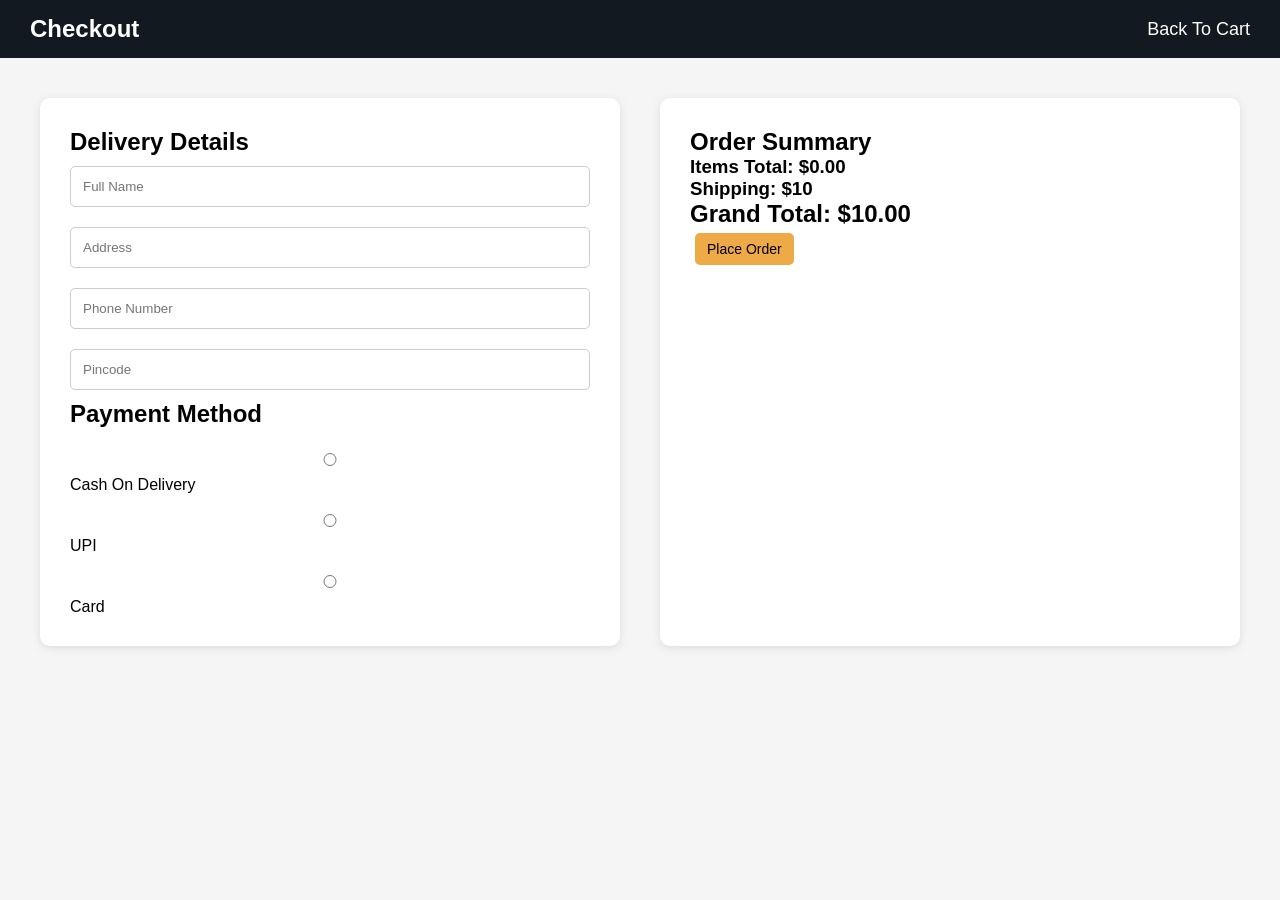
<file: checkout.html>
<!DOCTYPE html>
<html lang="en">
<head>
  <meta charset="UTF-8">
  <meta name="viewport" content="width=device-width, initial-scale=1.0">
  <title>Checkout</title>

  <link rel="stylesheet" href="style.css">
</head>
<body>

  <nav>
    <h1>Checkout</h1>

    <a href="cart.html">Back To Cart</a>
  </nav>

  <div class="checkout-container">

      <!-- DELIVERY FORM -->
      <div class="checkout-form">

          <h2>Delivery Details</h2>

          <input type="text"
                 id="name"
                 placeholder="Full Name">

          <input type="text"
                 id="address"
                 placeholder="Address">

          <input type="text"
                 id="phone"
                 placeholder="Phone Number">

          <input type="text"
                 id="pincode"
                 placeholder="Pincode">

          <h2>Payment Method</h2>

          <div class="payment-options">

              <label>
                  <input type="radio"
                         name="payment"
                         value="COD">

                  Cash On Delivery
              </label>

              <label>
                  <input type="radio"
                         name="payment"
                         value="UPI">

                  UPI
              </label>

              <label>
                  <input type="radio"
                         name="payment"
                         value="Card">

                  Card
              </label>

          </div>

          <!-- UPI SECTION -->
          <div id="upiSection" class="payment-section">

              <input type="text"
                     id="upiId"
                     placeholder="Enter UPI ID">

          </div>

          <!-- CARD SECTION -->
          <div id="cardSection" class="payment-section">

              <input type="text"
                     id="cardNumber"
                     placeholder="Card Number">

              <input type="text"
                     id="cardName"
                     placeholder="Card Holder Name">

              <input type="text"
                     id="expiry"
                     placeholder="Expiry Date">

              <input type="text"
                     id="cvv"
                     placeholder="CVV">

          </div>

      </div>

      <!-- ORDER SUMMARY -->
      <div class="order-summary">

          <h2>Order Summary</h2>

          <div id="summaryItems"></div>

          <h3 id="itemsTotal"></h3>

          <h3 id="shipping"></h3>

          <h2 id="grandTotal"></h2>

          <button onclick="placeOrder()">
              Place Order
          </button>

      </div>

  </div>

  <script src="checkout.js"></script>

</body>
</html>
</file>
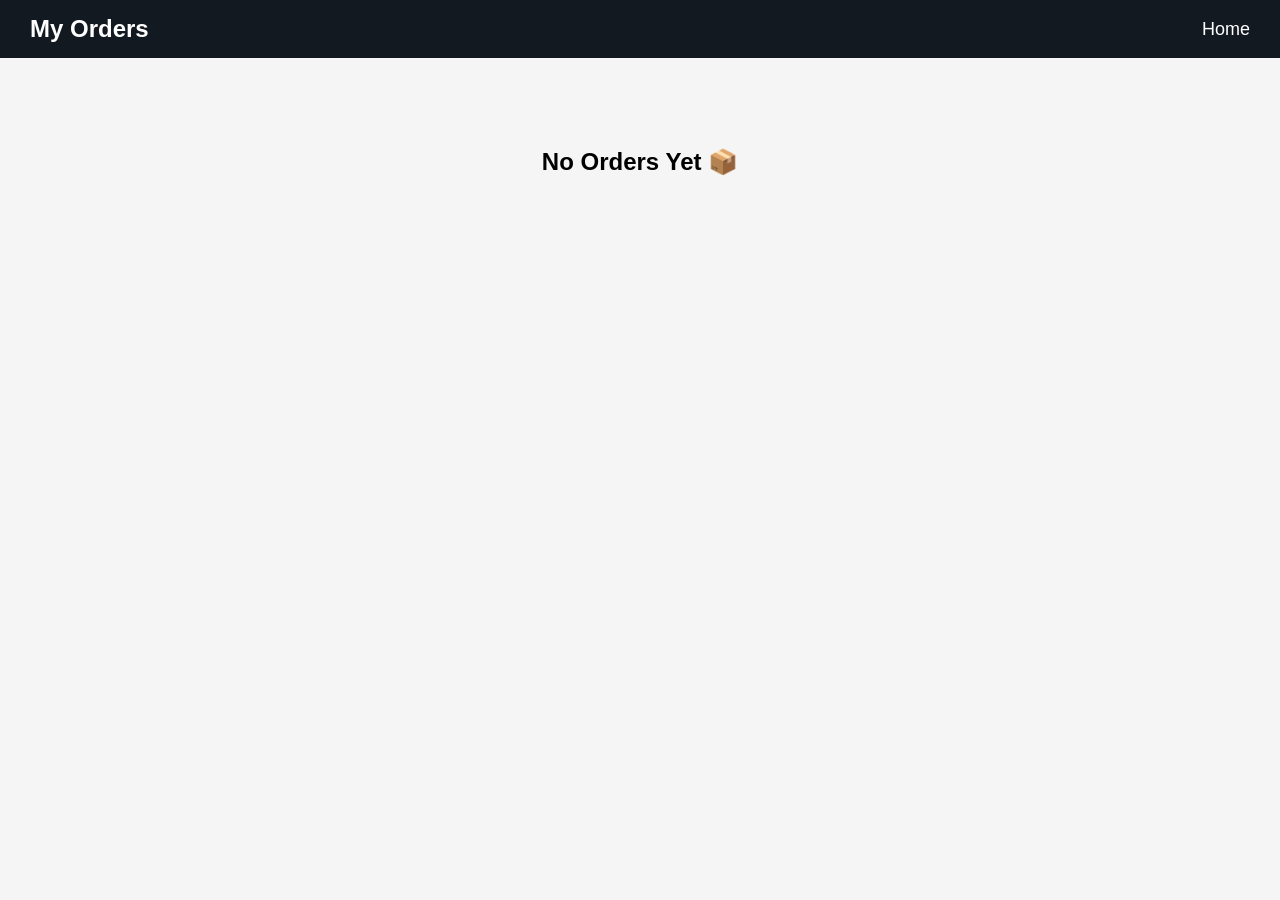
<file: orders.html>
<!DOCTYPE html>
<html lang="en">
<head>
  <meta charset="UTF-8">
  <meta name="viewport" content="width=device-width, initial-scale=1.0">
  <title>My Orders</title>

  <link rel="stylesheet" href="style.css">
</head>
<body>

  <nav>

    <h1>My Orders</h1>

    <a href="index.html">Home</a>

  </nav>

  <div class="orders-container" id="ordersContainer"></div>

  <script src="orders.js"></script>

</body>
</html>
</file>
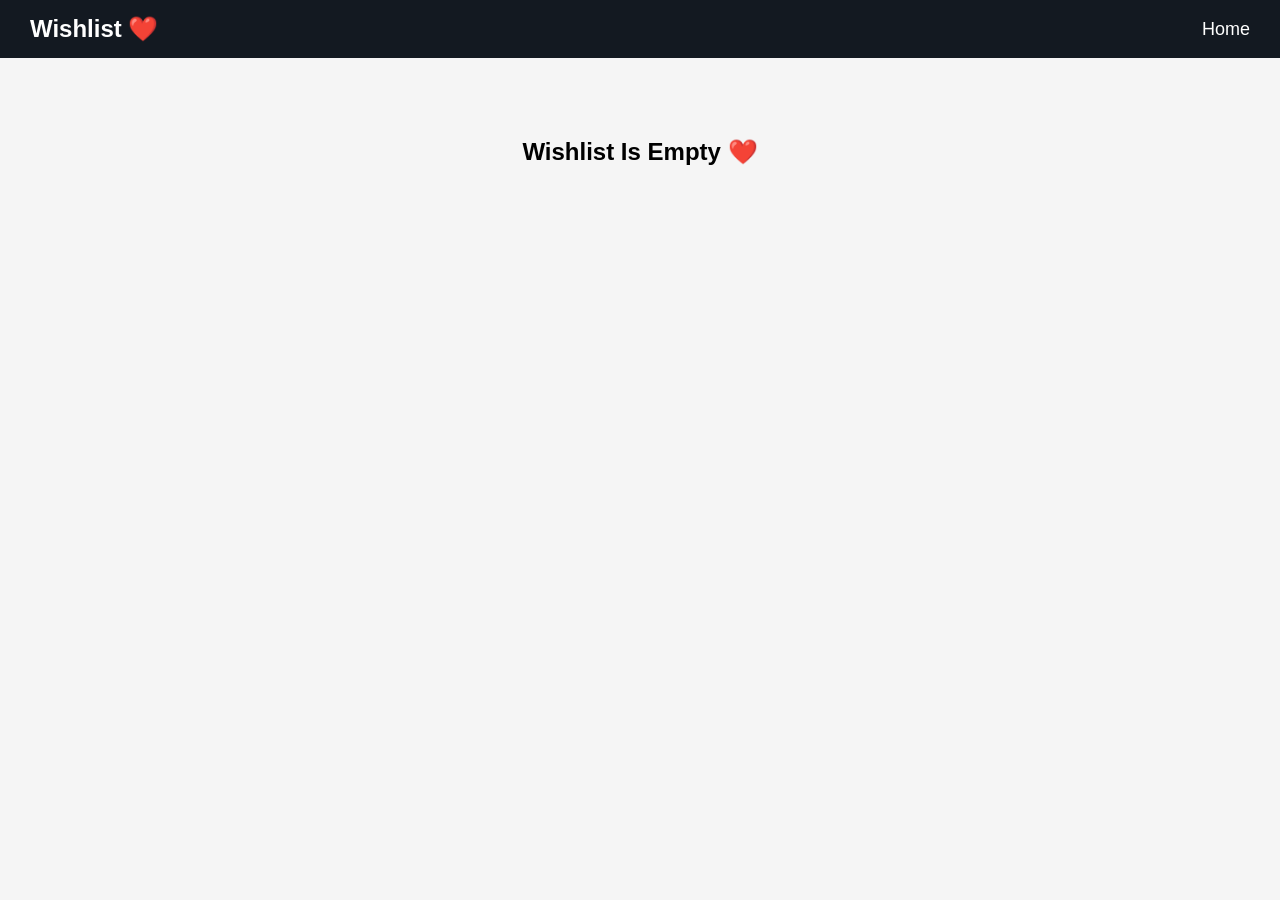
<file: wishlist.html>
<!DOCTYPE html>
<html lang="en">
<head>
  <meta charset="UTF-8">
  <meta name="viewport" content="width=device-width, initial-scale=1.0">
  <title>Wishlist</title>

  <link rel="stylesheet" href="style.css">
</head>
<body>

  <nav>
    <h1>Wishlist ❤️</h1>

    <a href="index.html">Home</a>
  </nav>

  <div class="products-container" id="wishlistContainer"></div>

  <script src="wishlist.js"></script>

</body>
</html>
</file>
<file: style.css>
* {
  margin: 0;
  padding: 0;
  box-sizing: border-box;
  font-family: Arial, sans-serif;
}

body {
  background: #f5f5f5;
}

nav {
  background: #131921;
  color: white;
  padding: 15px 30px;
  display: flex;
  justify-content: space-between;
  align-items: center;
}

nav a {
    color: white;
  text-decoration: none;
  font-size: 18px;
}

.products-container{

    display:grid;

    grid-template-columns:
        repeat(auto-fit, minmax(250px, 1fr));

    gap:25px;

    padding:30px;
}

.card{

    background:white;

    padding:20px;

    border-radius:15px;

    text-align:center;

    box-shadow:0 2px 10px rgba(0,0,0,0.1);

    overflow:hidden;
}
.card img{

    width:100%;

    height:250px;

    object-fit:contain;
}

.card h3 {
  margin: 10px 0;
  font-size:18px;
}

.card p {
  margin: 10px 0;
   font-size:14px;
}
.button-row{

    display:flex;

    justify-content:center;

    align-items:center;

    gap:10px;

    margin-top:15px;
}
/* WISHLIST CARD */

#wishlistContainer .card{

    width:300px;

    padding:20px;

    text-align:center;

    border-radius:15px;

    background:white;

    box-shadow:0 2px 10px rgba(0,0,0,0.1);
}

/* WISHLIST IMAGE */

#wishlistContainer .card img{

    width:100%;

    height:250px;

    object-fit:contain;

    border-radius:10px;
}

/* WISHLIST CONTAINER */

#wishlistContainer{

    display:grid;

    grid-template-columns:
        repeat(auto-fit, minmax(250px, 1fr));

    gap:25px;

    padding:30px;
}
button {
  padding:8px 12px;
  font-size:14px;
  margin: 5px;
  border: none;
  border-radius: 5px;
  cursor: pointer;
  background: #edaa47;
  }

button:hover {
  opacity: 0.8;
}

.modal {
  position: fixed;
  top: 0;
  left: 0;
  width: 100%;
  height: 100%;
  background: rgba(0,0,0,0.5);
  display: flex;
  justify-content: center;
  align-items: center;
}

.modal-content {
  background: white;
  padding: 20px;
  border-radius: 10px;
  width: 400px;
  text-align: center;
}

.hidden {
  display: none;
}

.cart-item {
  background: white;
  margin: 20px;
  padding: 20px;
  border-radius: 10px;
}

@media (max-width: 768px) {
  .modal-content {
    width: 90%;
  }
}
.details-container{
    padding:40px;
}

.details-card{
    display:flex;
    align-items:center;
    gap:40px;

    background:white;

    padding:30px;

    border-radius:10px;

    max-width:1000px;

    margin:auto;

    box-shadow:0 2px 10px rgba(0,0,0,0.1);
}

.details-image img{
    width:400px;
    border-radius:10px;
}

.details-info{
    flex:1;
}

.details-info h1{
    font-size:40px;
    margin-bottom:20px;
}

.details-info p{
    font-size:18px;
    line-height:1.6;
    margin-bottom:20px;
}

.details-info h2{
    margin:20px 0;
}

@media(max-width:768px){

    .details-card{
        flex-direction:column;
    }

    .details-image img{
        width:100%;
    }
}
#searchInput{
    padding:10px;
    width:250px;
    border:none;
    border-radius:5px;
}
.wishlist-top{
    display:flex;
    justify-content:flex-end;
    padding:10px;
}
.image-container{

    position:relative;
}


.wishlist-icon{
    position: absolute;
    top: 10px;
    right: 10px;
    font-size: 22px;
    cursor: pointer;
    z-index: 100;
}

.card img{
    width: 100%;
    height: 250px;
    object-fit: cover;
    border-radius: 10px;
}
.button-row{
    display:flex;
    align-items:center;
    justify-content:space-between;
    margin-top:15px;
    gap:10px;
}

.wishlist-heart{
    font-size:30px;
    cursor:pointer;
    min-width:40px;
}

.button-row{
    display:flex;
    align-items:center;
    justify-content:space-between;
    margin-top:15px;
    gap:10px;
}

.wishlist-heart{
    font-size:30px;
    cursor:pointer;
    min-width:40px;
}
.wishlist-actions{

    display:flex;

    align-items:center;

    justify-content:center;

    gap:15px;

    margin-top:15px;
}

.remove-heart{

    font-size:24px;

    cursor:pointer;
}
.checkout-container{

    display:flex;

    gap:40px;

    padding:40px;

    flex-wrap:wrap;
}

.checkout-form,
.order-summary{

    flex:1;

    background:white;

    padding:30px;

    border-radius:10px;

    box-shadow:0 2px 10px rgba(0,0,0,0.1);
}

.checkout-form input{

    width:100%;

    padding:12px;

    margin:10px 0;

    border:1px solid #ccc;

    border-radius:5px;
}

.payment-options{

    display:flex;

    flex-direction:column;

    gap:10px;

    margin-top:15px;
}

.summary-item{

    display:flex;

    justify-content:space-between;

    margin:15px 0;
}

.checkout-btn{

    margin-top:20px;

    padding:12px 20px;

    font-size:18px;

    cursor:pointer;
}
.orders-container{

    padding:40px;

    display:flex;

    flex-direction:column;

    gap:30px;
}

.order-card{

    background:white;

    padding:25px;

    border-radius:10px;

    box-shadow:0 2px 10px rgba(0,0,0,0.1);
}

.order-product{

    display:flex;

    align-items:center;

    gap:20px;

    margin:20px 0;
}

.order-product img{

    width:100px;

    border-radius:10px;
}

.status{

    color:green;

    font-weight:bold;
}
.payment-section{

    display:none;

    margin-top:20px;
}

.payment-section input{

    width:100%;

    padding:12px;

    margin:10px 0;

    border:1px solid #ccc;

    border-radius:5px;
}
.hero-section{

    width:100%;

    height:400px;

    background-image:url(
        "[data-uri]"
    );

    background-size:cover;

    background-position:center;

    display:flex;

    align-items:center;

    justify-content:center;

    margin-bottom:40px;
}

.hero-content{

    background:rgba(0,0,0,0.5);

    padding:40px;

    border-radius:10px;

    text-align:center;

    color:white;
}

.hero-content h1{

    font-size:50px;

    margin-bottom:20px;
}

.hero-content p{

    font-size:20px;

    margin-bottom:20px;
}

.hero-content button{

    padding:12px 25px;

    font-size:18px;

    border:none;

    border-radius:5px;

    cursor:pointer;
}
.slider{

    position:relative;

    width:100%;

    height:450px;

    overflow:hidden;

    margin-bottom:40px;
}

.slides{

    display:none;

    position:relative;
}

.slides img{

    width:100%;

    height:450px;

    object-fit:cover;
}

.slide-content{

    position:absolute;

    top:50%;

    left:50%;

    transform:translate(-50%, -50%);

    color:white;

    text-align:center;

    background:rgba(0,0,0,0.5);

    padding:30px;

    border-radius:10px;
}

.slide-content h1{

    font-size:50px;

    margin-bottom:20px;
}

.slide-content button{

    padding:12px 25px;

    border:none;

    font-size:18px;

    cursor:pointer;

    border-radius:5px;
}

.fade{

    animation:fade 1s;
}

@keyframes fade{

    from{
        opacity:0.4;
    }

    to{
        opacity:1;
    }

}
.auth-container{

    width:100%;

    height:100vh;

    display:flex;

    justify-content:center;

    align-items:center;
}

.auth-box{

    width:350px;

    background:white;

    padding:40px;

    border-radius:10px;

    box-shadow:0 2px 10px rgba(0,0,0,0.1);

    text-align:center;
}

.auth-box input{

    width:100%;

    padding:12px;

    margin:15px 0;

    border:1px solid #ccc;

    border-radius:5px;
}

.auth-box button{

    width:100%;

    padding:12px;

    cursor:pointer;
}

.nav-user{

    display:flex;

    align-items:center;

    gap:10px;
}
.cart-link{

    position:relative;

    text-decoration:none;

    color:rgb(250, 250, 250);

    font-weight:bold;
}

.cart-count{

    position:absolute;

    top:-10px;

    right:-15px;

    background:red;

    color:white;

    width:22px;

    height:22px;

    border-radius:50%;

    display:flex;

    align-items:center;

    justify-content:center;

    font-size:12px;
}
.sort-container{

    padding:20px;

    display:flex;

    justify-content:flex-end;
}

#sortSelect{

    padding:10px;

    font-size:16px;

    border-radius:5px;

    cursor:pointer;
}
.review-section{

    margin-top:40px;

    padding:20px;

    background:white;

    border-radius:10px;
}

.review-section input,
.review-section textarea,
.review-section select{

    width:100%;

    padding:12px;

    margin:10px 0;

    border:1px solid #ccc;

    border-radius:5px;
}

.review-card{

    margin-top:20px;

    padding:15px;

    border-bottom:1px solid #ddd;
}
</file>
